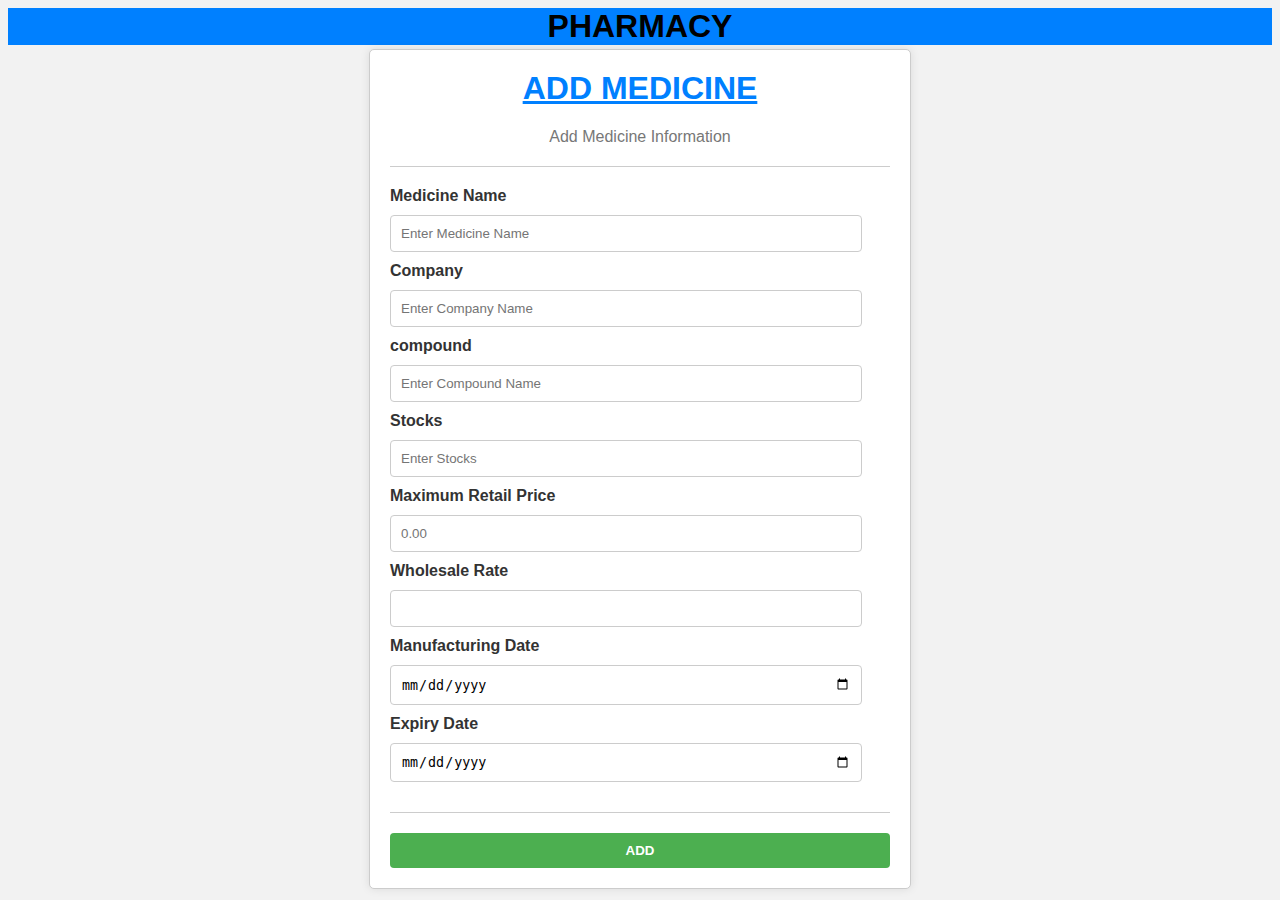
<file: src/main/resources/templates/add_products.html>
<!DOCTYPE html>
<html xmlns:th="http://www.thymeleaf.org">
<head>
<style>
body {
font-family: Arial, sans-serif;
background-color: #f2f2f2;
}
.container {
width: 500px;
margin: 0 auto;
padding: 20px;
background-color: #fff;
border: 1px solid #ccc;
border-radius: 5px;
box-shadow: 0 0 10px rgba(0, 0, 0, 0.1);
}
h1 {
margin-top: 0;
}
p {
text-align: center;
color: #777;
margin-bottom: 20px;
}
label {
display: block;
margin-bottom: 10px;
color: #333;
}
input[type="text"], input[type="date"], input[type="number"] {
width: 90%;
padding: 10px;
margin-bottom: 10px;
border: 1px solid #ccc;
border-radius: 4px;
}
hr {
margin-top: 20px;
margin-bottom: 20px;
border: 0;
border-top: 1px solid #ccc;
}
button[type="submit"] {
display: block;
width: 100%;
padding: 10px;
margin-top: 20px;
background-color: #4CAF50;
color: #fff;
border: none;
border-radius: 4px;
cursor: pointer;
font-weight: bold;
}
button[type="submit"]:hover {
background-color: #45a049;
}
.container.signin {
text-align: center;
color: #777;
}
.btn {
border: none;
background-color: inherit;
font-size: 16px;
cursor: pointer;
display: inline-block;
}
.bar {
background-color: rgb(0, 128, 255);
margin-bottom: 4px;
}
.warning {
color: rgb(242, 240, 237);
}
</style>
</head>
<body>
    <form action="/products" method="post" th:object="${Product}">
    <div class="bar">
      <div><center>
       <h1 style="margin: 0%; text-align: center;">PHARMACY</h1></button>
      </center>
    </div>
  </div> 
  <div class="container">
    <h1 style="text-align: center; color: rgb(0, 128, 255);"><u>ADD MEDICINE</u></h1>
    <p>Add Medicine Information </p>
    <hr>
    <label for="medname"><b>Medicine Name</b></label>
    <input type="text" placeholder="Enter Medicine Name" id="medname" name="name" th:field="*{name}" required>
    <label for="cmpny"><b>Company</b></label>
    <input type="text" placeholder="Enter Company Name" id="cmpny" name="manufacturer" th:field="*{manufacturer}" required>
     <label for="cmpound"><b>compound</b></label>
    <input type="text" placeholder="Enter Compound Name" id="cmpound" name="compound" th:field="*{compound}" required>
    <label for="stocks"><b>Stocks</b></label>
    <input type="number" placeholder="Enter Stocks" id="stocks" name="stocks" th:field="*{stocks}" required>
    <label for="stocks"><b>Maximum Retail Price</b></label>
    <input type="number"  placeholder="0.00" id="mrp" name="price" th:field="*{price}" required>
     <label for="stocks"><b>Wholesale Rate</b></label>
    <input type="number" id="wholesale_rate" name="wholesaleRate" th:field="*{wholesaleRate}" required>
    <label for="stocks"><b>Manufacturing Date</b></label>
    <input type="date" id="manufacturing_date" name="manufactureDate" th:field="*{manufactdate}" required>
    <label for="stocks"><b>Expiry Date</b></label>
    <input type="date" id="expiry_date" name="expiryDate" th:field="*{expiryDate}" required>
    
    <hr>
    <button type="submit" class="registerbtn"><strong>ADD</strong></button>
  </div>
</form>

<script>
  function validateForm() {
      var medname = document.getElementById("medname").value;
      var cmpny = document.getElementById("cmpny").value;
      var stock = document.getElementById("stocks").value;
      var mrp = document.getElementById("mrp").value;
      var manufacturing_date = document.getElementById("manufacturing_date").value;
      var expiry_date = document.getElementById("expiry_date").value;

      // Check if any required field is empty
      if (medname === "" || cmpny === "" || stock === "" || mrp === "" || manufacturing_date === "" || expiry_date === "") {
          alert("Please fill in all the required fields.");
          return false; // Prevent form submission
      }

      // Add any additional validation here if needed

      return true; // Allow form submission if all fields are filled
  }
</script>
</body>
</html>
</file>
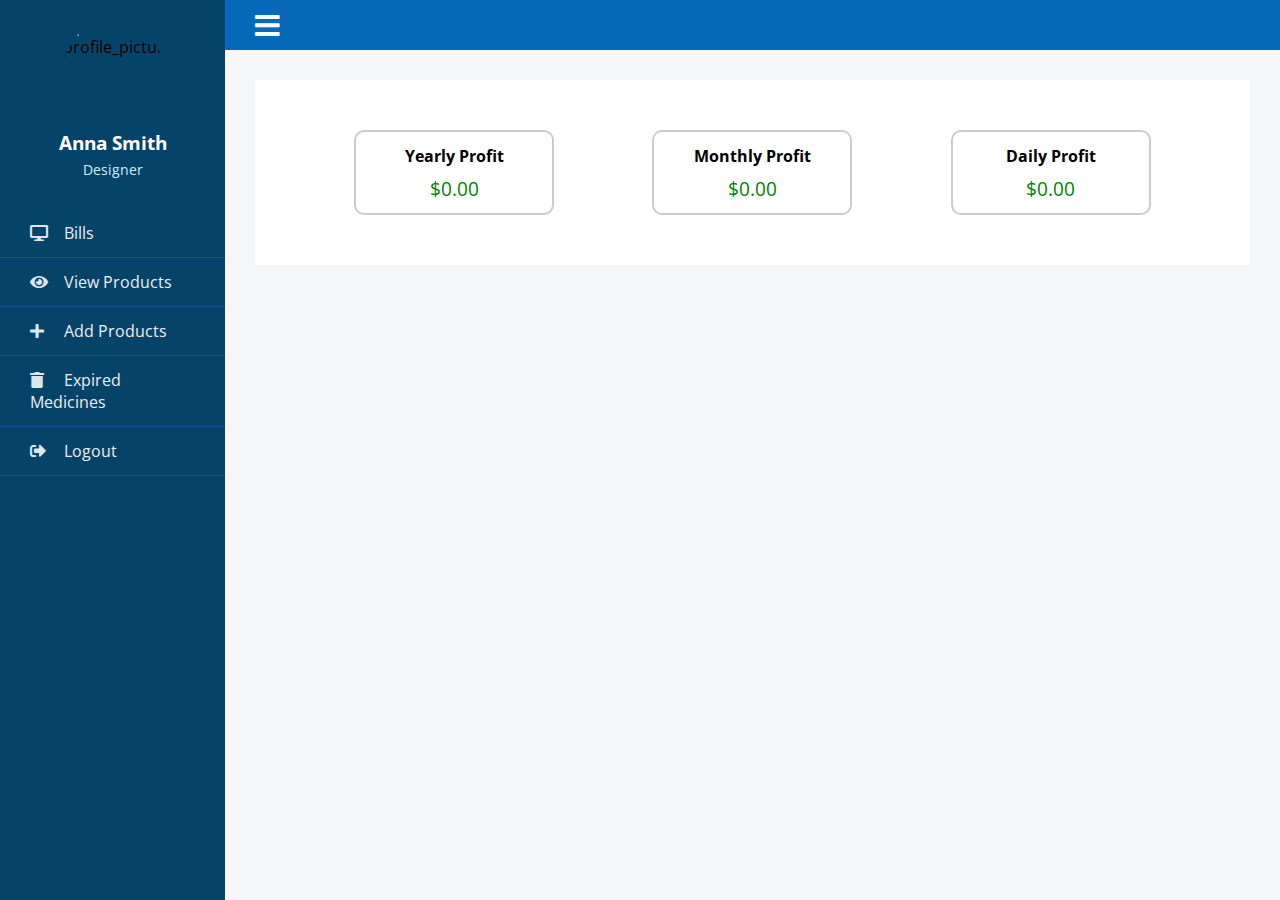
<file: src/main/resources/templates/AdminHome.html>
<!DOCTYPE html>
<html lang="en" xmlns:th="http://www.thymeleaf.org">

<head>
    <link rel="stylesheet" href="https://use.fontawesome.com/releases/v5.8.1/css/all.css">

    <meta charset="UTF-8">
    <meta http-equiv="X-UA-Compatible" content="IE=edge">
    <meta name="viewport" content="width=device-width, initial-scale=1.0">
    <title>Document</title>

    <style>
    @import url('https://fonts.googleapis.com/css2?family=Open+Sans&display=swap');

    * {
      list-style: none;
      text-decoration: none;
      margin: 0;
      padding: 0;
      box-sizing: border-box;
      font-family: 'Open Sans', sans-serif;
    }

    body {
      background: #f5f6fa;
    }

    .wrapper .sidebar {
      background: rgb(5, 68, 104);
      position: fixed;
      top: 0;
      left: 0;
      width: 225px;
      height: 100%;
      padding: 20px 0;
      transition: all 0.5s ease;
    }

    .wrapper .sidebar .profile {
      margin-bottom: 30px;
      text-align: center;
    }

    .wrapper .sidebar .profile img {
      display: block;
      width: 100px;
      height: 100px;
      border-radius: 50%;
      margin: 0 auto;
    }

    .wrapper .sidebar .profile h3 {
      color: #ffffff;
      margin: 10px 0 5px;
    }

    .wrapper .sidebar .profile p {
      color: rgb(206, 240, 253);
      font-size: 14px;
    }

    .wrapper .sidebar ul li a {
      display: block;
      padding: 13px 30px;
      border-bottom: 1px solid #10558d;
      color: rgb(241, 237, 237);
      font-size: 16px;
      position: relative;
    }

    .wrapper .sidebar ul li a .icon {
      color: #dee4ec;
      width: 30px;
      display: inline-block;
    }

    .wrapper .sidebar ul li a:hover,
    .wrapper .sidebar ul li a.active {
      color: #0c7db1;
      background: white;
      border-right: 2px solid rgb(5, 68, 104);
    }

    .wrapper .sidebar ul li a:hover .icon,
    .wrapper .sidebar ul li a.active .icon {
      color: #0c7db1;
    }

    .wrapper .sidebar ul li a:hover:before,
    .wrapper .sidebar ul li a.active:before {
      display: block;
    }

    .wrapper .section {
      width: calc(100% - 225px);
      margin-left: 225px;
      transition: all 0.5s ease;
    }

    .wrapper .section .top_navbar {
      background: rgb(7, 105, 185);
      height: 50px;
      display: flex;
      align-items: center;
      padding: 0 30px;
    }

    .wrapper .section .top_navbar .hamburger a {
      font-size: 28px;
      color: #f4fbff;
    }

    .wrapper .section .top_navbar .hamburger a:hover {
      color: #a2ecff;
    }

    .wrapper .section .container {
      margin: 30px;
      background: #fff;
      padding: 50px;
      line-height: 28px;
    }

    body.active .wrapper .sidebar {
      left: -225px;
    }

    body.active .wrapper .section {
      margin-left: 0;
      width: 100%;
    }
.container {
    display: flex;
    justify-content: space-around;
    margin: 20px;
}

.profit-box {
    display: flex;
    flex-direction: column;
    align-items: center;
    padding: 10px;
    border: 2px solid #ccc;
    border-radius: 10px;
    width: 200px; /* Adjust the width as needed */
}

.profit-label {
    font-weight: bold;
    margin-bottom: 5px;
}

.profit-amount {
    color: green;
    font-size: 1.2em;
}
  </style>
</head>

<body th:class="${bodyClass}">

    <div class="wrapper">
        <div class="section">
            <div class="top_navbar">
                <div class="hamburger">
                    <a href="#">
                        <i class="fas fa-bars"></i>
                    </a>
                </div>
            </div>
            <div class="container">
   <span class="profit-box" id="yearly-profit-box">
        <span class="profit-label">Yearly Profit</span>
        <span class="profit-amount" th:text="${yearlyProfit}">$0.00</span>
    </span>

    <span class="profit-box" id="monthly-profit-box">
        <span class="profit-label">Monthly Profit</span>
        <span class="profit-amount" th:text="${monthlyProfit}">$0.00</span>
    </span>

    <span class="profit-box" id="daily-profit-box">
        <span class="profit-label">Daily Profit</span>
        <span class="profit-amount" th:text="${dailyProfit}">$0.00</span>
    </span>
</div>
        </div>
        <div class="sidebar">
           <div class="profile">
    <img th:src="@{'https://1.bp.blogspot.com/-vhmWFWO2r8U/YLjr2A57toI/AAAAAAAACO4/0GBonlEZPmAiQW4uvkCTm5LvlJVd_-l_wCNcBGAsYHQ/s16000/team-1-2.jpg'}"
        alt="profile_picture">
    <h3 th:text="${userName}">Anna Smith</h3>
    <p th:text="${userRole}">Designer</p>
</div>
<ul>
        <!-- Thymeleaf dynamic menu items for the dashboard -->
        <li>
          
        </li>
        <li>
            <a th:href="@{/bill}" th:class="${activeDashboardItem == 'dashboard' ? 'active' : ''}">
                <span class="icon"><i class="fas fa-desktop"></i></span>
                <span class="item">Bills</span>
            </a>
        </li>
      <li>
            <a th:href="@{/products}" th:class="${activeDashboardItem == 'viewProducts' ? 'active' : ''}">
                <span class="icon"><i class="fas fa-eye"></i></span>
                <span class="item">View Products</span>
            </a>
        </li>
        <li>
			
            <a th:href="@{/products/new}" th:class="${activeDashboardItem == 'addProducts' ? 'active' : ''}">
                <span class="icon"><i class="fas fa-plus"></i></span>
                <span class="item">Add Products</span>
            </a>
        </li>
         <li>
        <a th:href="@{/products/deletedMedicines}" th:class="${activeDashboardItem == 'deletedMedicines' ? 'active' : ''}">
            <span class="icon"><i class="fas fa-trash"></i></span>
            <span class="item"> Expired Medicines</span>
        </a>
    </li>
        <li>
    <a th:href="@{/logout}" th:class="${activeDashboardItem == 'logout' ? 'active' : ''}">
        <span class="icon"><i class="fas fa-sign-out-alt"></i></span>
        <span class="item">Logout</span>
    </a>
</li>
    </ul>        </div>
    </div>

      <script th:src="@{/js/app.js}"></script>
    <script>
        var hamburger = document.querySelector(".hamburger");
        hamburger.addEventListener("click", function () {
            document.querySelector("body").classList.toggle("active");
        });
    </script>
</body>

</html>
</file>
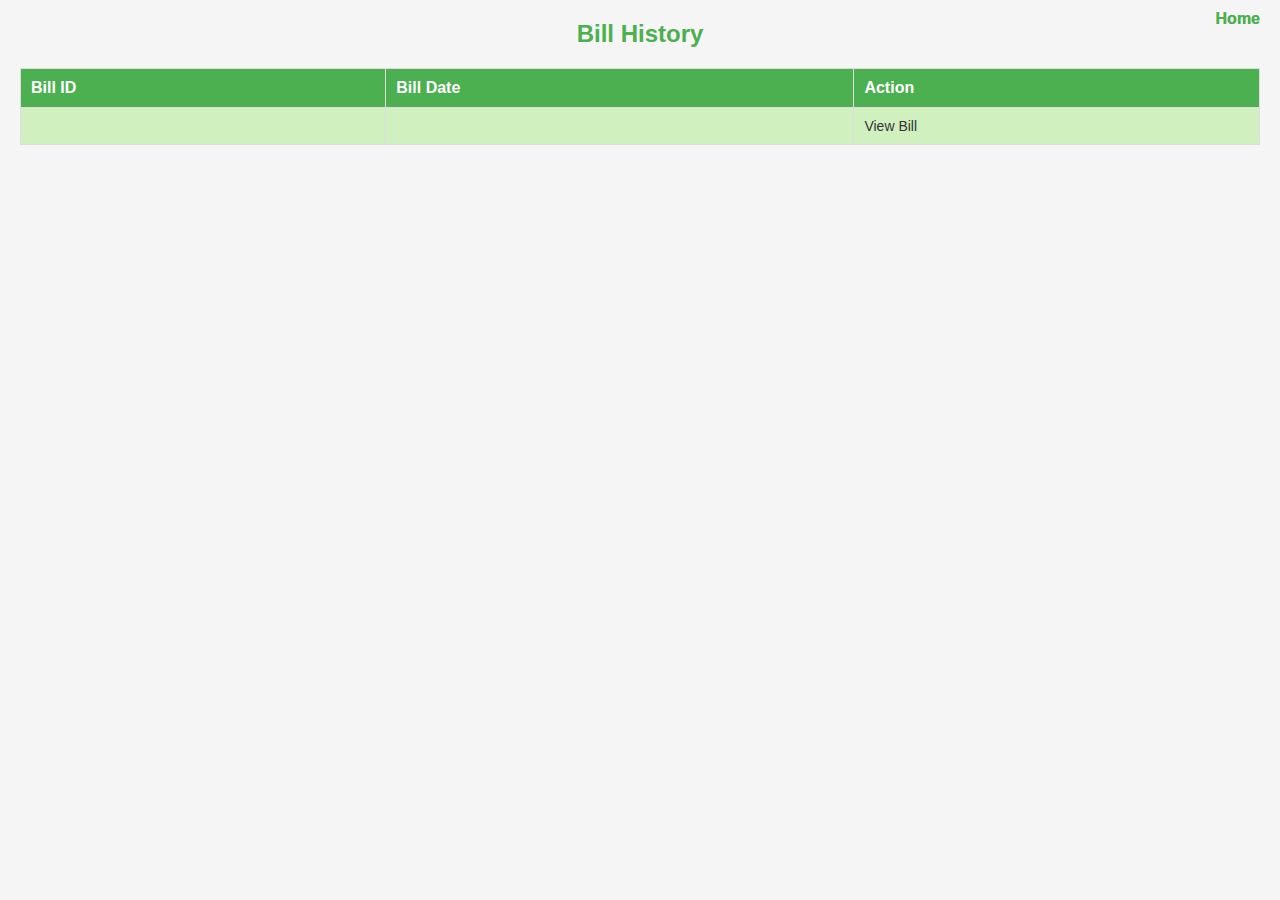
<file: src/main/resources/templates/bill.html>
<!DOCTYPE html>
<html lang="en" xmlns:th="http://www.thymeleaf.org">

<head>
    <meta charset="UTF-8">
    <meta http-equiv="X-UA-Compatible" content="IE=edge">
    <meta name="viewport" content="width=device-width, initial-scale=1.0">
    <style>
        body {
            font-family: 'Arial', sans-serif;
            margin: 20px;
            background-color: #f5f5f5;
        }

        h2 {
            color: #4caf50;
            text-align: center;
        }

        table {
            width: 100%;
            border-collapse: collapse;
            margin-top: 20px;
            background-color: #d0f0c0; /* Light green table color */
            border: 1px solid #ddd;
            border-radius: 5px;
        }

        th, td {
            border: 1px solid #ddd;
            padding: 10px;
            text-align: left;
            font-size: 14px;
            color: #333;
        }

        th {
            background-color: #4caf50; /* Green header color */
            color: #fff;
            font-size: 16px;
        }

        tbody tr:nth-child(even) {
            background-color: #f9f9f9;
        }

        tbody tr:hover {
            background-color: #e0e0e0;
        }

        .buy-option {
            margin-top: 20px;
            text-align: center;
        }

        .buy-button {
            padding: 15px;
            cursor: pointer;
            background-color: #4caf50;
            color: #fff;
            border: none;
            border-radius: 5px;
            font-size: 18px;
        }

        .buy-button:hover {
            background-color: #45a049;
        }

        .go-to-home {
            position: absolute;
            top: 10px;
            right: 20px;
            text-decoration: none;
            color: #4caf50;
            font-weight: bold;
            font-size: 16px;
        }
    </style>
    <title>Bill</title>
</head>

<body>
    
<a class="go-to-home"  th:if="${isAdmin}" th:href="@{/AdminHome}" data-title="Home">
    <i class="mr-1 fa fa-home text-primary-m1 text-120 w-2"></i>
    Home
</a>
<a class="go-to-home"  th:unless="${isAdmin}" th:href="@{/home}" data-title="Home">
    <i class="mr-1 fa fa-home text-primary-m1 text-120 w-2"></i>
    Home
</a>
<h2>Bill History</h2>

<table>
    <thead>
        <tr>
            <th>Bill ID</th>
            <th>Bill Date</th>
            <!-- Add more columns as needed -->
            <th>Action</th> <!-- Add a new column for the button -->
        </tr>
    </thead>
    <tbody>
        <!-- Loop through bill history and display each row -->
        <tr th:each="bill : ${billHistory}">
            <td th:text="${bill.billId}"></td>
            <td th:text="${bill.billDate}"></td>
            <!-- Add more cells as needed -->
            <td>
                <!-- Add a button to view the details of the selected bill -->
                <a th:href="@{/bill/{billId}(billId=${bill.billId})}" class="btn btn-primary">View Bill</a>
            </td>
        </tr>
    </tbody>
</table>





</body>
</html>
</file>
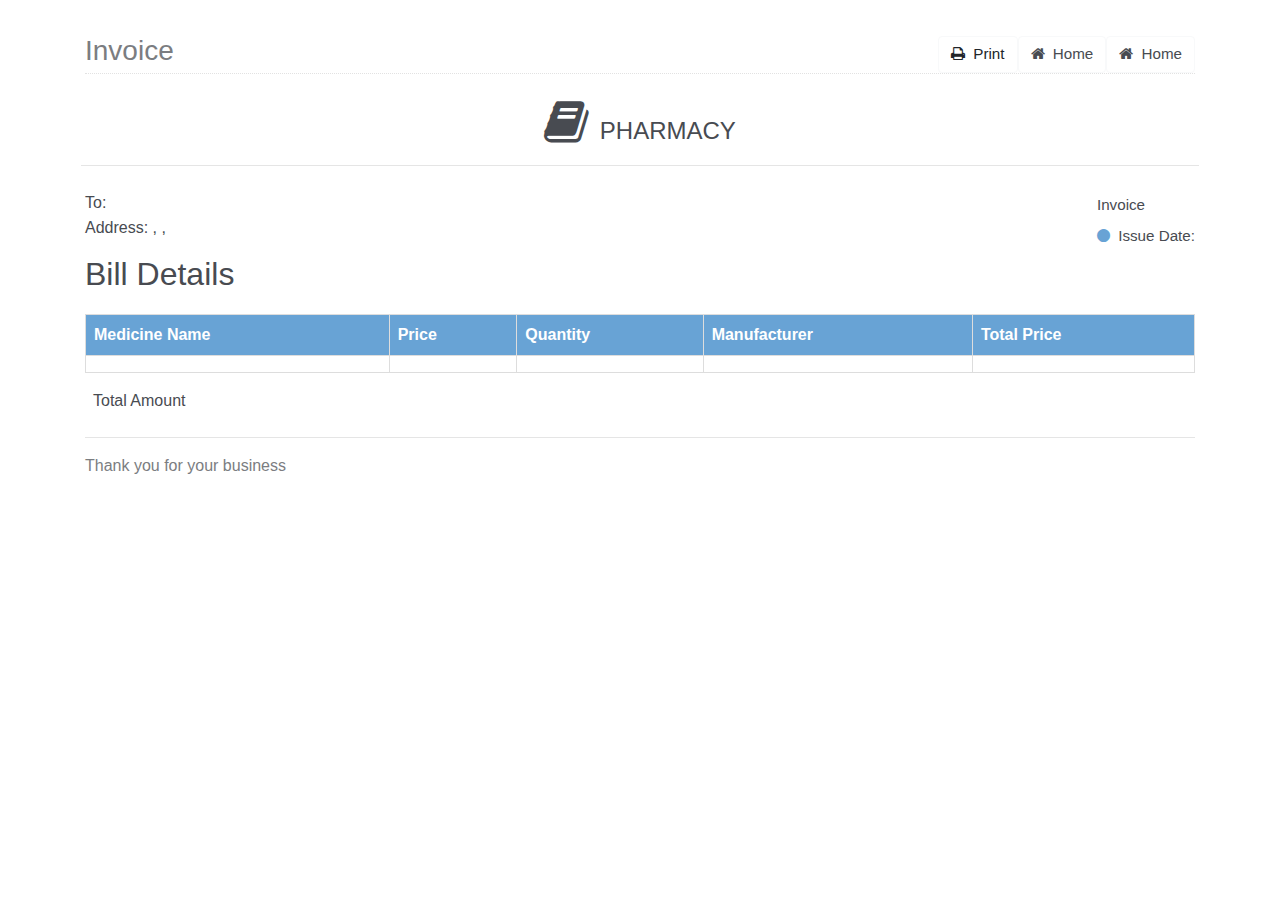
<file: src/main/resources/templates/billDetails.html>
<!DOCTYPE html>
<html lang="en" xmlns:th="http://www.thymeleaf.org">
<head>
    <meta charset="utf-8">
    <title>Company Invoice - Bootdey.com</title>
    <meta name="viewport" content="width=device-width, initial-scale=1">
    <link href="https://cdn.jsdelivr.net/npm/bootstrap@4.4.1/dist/css/bootstrap.min.css" rel="stylesheet">
    <link href="https://maxcdn.bootstrapcdn.com/font-awesome/4.7.0/css/font-awesome.min.css" rel="stylesheet" />
    <style type="text/css">
        body {
            margin-top: 20px;
            color: #484b51;
        }

        .text-secondary-d1 {
            color: #728299!important;
        }

        .page-header {
            margin-bottom: 1rem;
            padding-top: .5rem;
            border-bottom: 1px dotted #e2e2e2;
            display: flex;
            justify-content: space-between;
            align-items: center;
        }

        .page-title {
            margin: 0;
            font-size: 1.75rem;
            font-weight: 300;
        }

        hr {
            margin-top: 1rem;
            margin-bottom: 1rem;
            border: 0;
            border-top: 1px solid rgba(0, 0, 0, .1);
        }

        .text-95 {
            font-size: 95%;
        }

        .text-blue-m2 {
            color: #68a3d5!important;
        }

        .text-150 {
            font-size: 150%!important;
        }

        .text-secondary-d1 {
            color: #7b7d81!important;
        }

        .align-bottom {
            vertical-align: bottom!important;
        }

        /* Styles for Bill Details Table */
        .bill-details-table {
            width: 100%;
            border-collapse: collapse;
            margin-top: 20px;
        }

        .bill-details-table th,
        .bill-details-table td {
            padding: 8px;
            border: 1px solid #ddd;
            text-align: left;
        }

        .bill-details-table th {
            background-color: #68a3d5;
            color: #fff;
        }

        .bill-details-table tbody tr:nth-child(even) {
            background-color: #f2f2f2;
        }
    </style>
</head>
<body>
    <div class="page-content container">
        <div class="page-header text-blue-d2">
            <h1 class="page-title text-secondary-d1">Invoice</h1>
            <div class="page-tools">
               <div class="btn-toolbar mt-2" role="toolbar" aria-label="Toolbar with button groups">
    <a class="btn bg-white btn-light mx-1px text-95" href="#" data-title="Print" onclick="printPage()">
        <i class="mr-1 fa fa-print text-primary-m1 text-120 w-2"></i>
        Print
    </a>
<a class="btn bg-white btn-light mx-1px text-95" th:if="${isAdmin}" th:href="@{/AdminHome}" data-title="Home">
    <i class="mr-1 fa fa-home text-primary-m1 text-120 w-2"></i>
    Home
</a>

<a class="btn bg-white btn-light mx-1px text-95" th:unless="${isAdmin}" th:href="@{/home}" data-title="Home">
    <i class="mr-1 fa fa-home text-primary-m1 text-120 w-2"></i>
    Home
</a>
</div>
            </div>
        </div>

        <div class="container px-0">
            <div class="row mt-4">
                <div class="col-12 col-lg-12">
                    <div class="row">
                        <div class="col-12">
                            <div class="text-center text-150">
                                <i class="fa fa-book fa-2x text-success-m2 mr-1"></i>
                                <span class="text-default-d3">PHARMACY</span>
                            </div>
                        </div>
                    </div>

                    <hr class="row brc-default-l1 mx-n1 mb-4" />

                    <div class="row">
                        <div class="col-sm-6">
                            <div>
                                <span class="text-sm text-grey-m2 align-middle">To:</span>
                                <span class="text-600 text-110 text-blue align-middle"><span th:if="${billViewDTO != null}" th:text="${billViewDTO.userName}"></span></span>
                            </div>
                            <div>
            <span class="text-sm text-grey-m2 align-middle">Address:</span>
            <span class="text-600 text-110 text-blue align-middle">
                <span th:if="${not #lists.isEmpty(address)}">
                    <span th:text="${address.street}"></span>,
                    <span th:text="${address.city}"></span>,
                    <span th:text="${address.state}"></span>
                    <span th:text="${address.zipCode}"></span>
                </span>
            </span>
        </div>
                            <div class="text-grey-m2">
                                <div class="my-1"></div>
                                <div class="my-1"></div>
                                <div class="my-1">
                                   
                                </div>
                            </div>
                        </div>

                        <div class="text-95 col-sm-6 align-self-start d-sm-flex justify-content-end">
                            <hr class="d-sm-none" />
                            <div class="text-grey-m2">
                                <div class="mt-1 mb-2 text-secondary-m1 text-600 text-125">Invoice</div>
                                
                                <div class="my-2">
                                    <i class="fa fa-circle text-blue-m2 text-xs mr-1"></i>
                                    <span class="text-600 text-90">Issue Date:</span> <span th:text="${billDetails[0].billDate}"></span>
                                </div>
                            </div>
                        </div>
                    </div>

                    <!-- Inserted Bill Details Table -->
                    <h2>Bill Details</h2>
                    <table class="bill-details-table">
                        <thead>
                            <tr>
                                <th>Medicine Name</th>
                                <th>Price</th>
                                <th>Quantity</th>
                                <th>Manufacturer</th>
                                <th>Total Price</th>
                            </tr>
                        </thead>
                        <tbody>
                            <tr th:each="dto, iterStat : ${billDetails}" th:class="${iterStat.odd}? 'odd' : 'even'">
                                <td th:text="${dto.medicineName}"></td>
                                <td th:text="${dto.price}"></td>
                                <td th:text="${dto.quantity}"></td>
                                <td th:text="${dto.manufacturer}"></td>
                                <td th:text="${dto.totalPrice}"></td>
                            </tr>
                        </tbody>
                    </table>
                    <!-- End of Bill Details Table -->

                    <div class="row my-2 align-items-center bgc-primary-l3 p-2">
                        <div class="col-7">Total Amount</div>
                        <div class="col-5 text-right">
                               <span class="text-150 text-success-d3 opacity-2" th:text="'₹' +${billDetails[0].grandTotal}"></span>
                               
                        </div>
                    </div>
                    <hr />

                    <div>
                        <span class="text-secondary-d1 text-105">Thank you for your business</span>
                        
                    </div>
                </div>
            </div>
        </div>
    </div>

    <script src="https://code.jquery.com/jquery-1.10.2.min.js"></script>
    <script src="https://cdn.jsdelivr.net/npm/bootstrap@4.4.1/dist/js/bootstrap.bundle.min.js"></script>
    <script>
    function printPage() {
        window.print();
    }
</script>
</body>
</html>
</file>
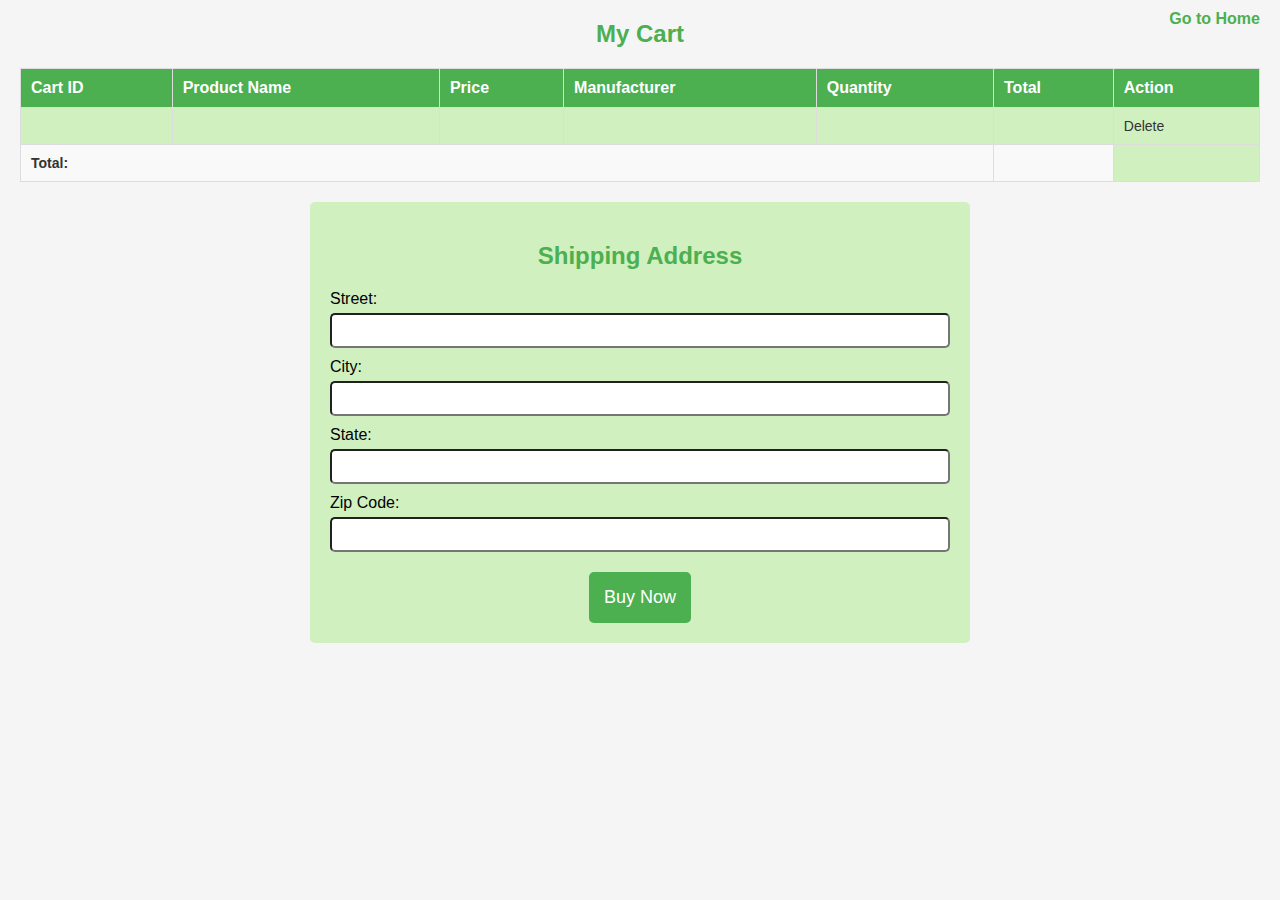
<file: src/main/resources/templates/cart.html>
<!DOCTYPE html>
<html lang="en" xmlns:th="http://www.thymeleaf.org">

<head>
    <meta charset="UTF-8">
    <meta http-equiv="X-UA-Compatible" content="IE=edge">
    <meta name="viewport" content="width=device-width, initial-scale=1.0">
    <style>
        body {
            font-family: 'Arial', sans-serif;
            margin: 20px;
            background-color: #f5f5f5;
        }

        h2 {
            color: #4caf50;
            text-align: center;
        }

        table {
            width: 100%;
            border-collapse: collapse;
            margin-top: 20px;
            background-color: #d0f0c0; /* Light green table color */
            border: 1px solid #ddd;
            border-radius: 5px;
            margin-bottom: 20px;
        }

        th, td {
            border: 1px solid #ddd;
            padding: 10px;
            text-align: left;
            font-size: 14px;
            color: #333;
        }

        th {
            background-color: #4caf50; /* Green header color */
            color: #fff;
            font-size: 16px;
        }

        tbody tr:nth-child(even) {
            background-color: #f9f9f9;
        }

        tbody tr:hover {
            background-color: #e0e0e0;
        }

        .buy-option {
            margin-top: 20px;
            text-align: center;
        }

        .buy-button {
            padding: 15px;
            cursor: pointer;
            background-color: #4caf50;
            color: #fff;
            border: none;
            border-radius: 5px;
            font-size: 18px;
        }

        .buy-button:hover {
            background-color: #45a049;
        }

        .go-to-home {
            position: absolute;
            top: 10px;
            right: 20px;
            text-decoration: none;
            color: #4caf50;
            font-weight: bold;
            font-size: 16px;
        }
    </style>
    <title>Your Cart</title>
</head>

<body>
    <a class="go-to-home" th:href="@{/home}">Go to Home</a>
    <h2>My Cart</h2>

    <table>
        <thead>
            <tr>
                <th>Cart ID</th> <!-- New column for the cart_id -->
                <th>Product Name</th>
                <th>Price</th>
                <th>Manufacturer</th>
                <th>Quantity</th>
                <th>Total</th>
                <th>Action</th> <!-- New column for the delete option -->
            </tr>
        </thead>
        <tbody>
            <!-- Loop through cart items and display details -->
            <tr th:each="cartItem, cartStat : ${cartItems}">
                <td th:text="${cartItem.cartId}"></td> <!-- Display the cart_id -->
                <td th:text="${cartItem.name}"></td>
                <td th:text="${cartItem.price}"></td>
                <td th:text="${cartItem.manufacturer}"></td>
              <td th:text="${cartItem.quantity}"></td>
                <td th:text="${cartItem.totalPrice}"></td>
                <td>
                    <!-- Use a hyperlink instead of a form -->
                    <a th:href="@{'/cart/delete/' + ${cartItem.cartId}}" onclick="return deleteCartItem('${cartItem.cartId}')">Delete</a>
                </td>
            </tr>
            <!-- Total row -->
            <tr>
                <td colspan="5"><strong>Total:</strong></td>
                <td th:text="${totalCartPrice}"></td>
            </tr>
        </tbody>
    </table>

     <!-- Address form inside the Buy form -->
<form action="/home/cart" method="post" th:object="${addressForm}" style="margin: 0 auto; width: 50%; background-color: #d0f0c0; border-radius: 5px; padding: 20px;">

    <h2 style="color: #4caf50; text-align: center;">Shipping Address</h2>

    <!-- Address fields -->
    <div style="margin-bottom: 10px;">
        <label for="street" style="display: block; margin-bottom: 5px;">Street:</label>
        <input type="text" id="street" name="street" th:field="*{street}" required style="width: 100%; padding: 8px; border-radius: 5px; box-sizing: border-box;" />
    </div>

    <div style="margin-bottom: 10px;">
        <label for="city" style="display: block; margin-bottom: 5px;">City:</label>
        <input type="text" id="city" name="city" th:field="*{city}" required style="width: 100%; padding: 8px; border-radius: 5px; box-sizing: border-box;" />
    </div>

    <div style="margin-bottom: 10px;">
        <label for="state" style="display: block; margin-bottom: 5px;">State:</label>
        <input type="text" id="state" name="state" th:field="*{state}" required style="width: 100%; padding: 8px; border-radius: 5px; box-sizing: border-box;" />
    </div>

    <div style="margin-bottom: 10px;">
        <label for="zipCode" style="display: block; margin-bottom: 5px;">Zip Code:</label>
        <input type="text" id="zipCode" name="zipCode" th:field="*{zipCode}" required style="width: 100%; padding: 8px; border-radius: 5px; box-sizing: border-box;" />
    </div>

    <!-- Buy option inside the form -->
    <div class="buy-option" style="text-align: center;">
        <button type="submit" class="buy-button">Buy Now</button>
    </div>
</form>


    <script>
        function deleteCartItem(cartId) {
            var confirmation = confirm('Are you sure you want to delete this item?');
            if (confirmation) {
                // Perform delete logic here (send cartId to backend)
                alert('Item deleted!');
                // Code to send cartId to backend goes here
            }
        }
    </script>
</body>

</html>
</file>
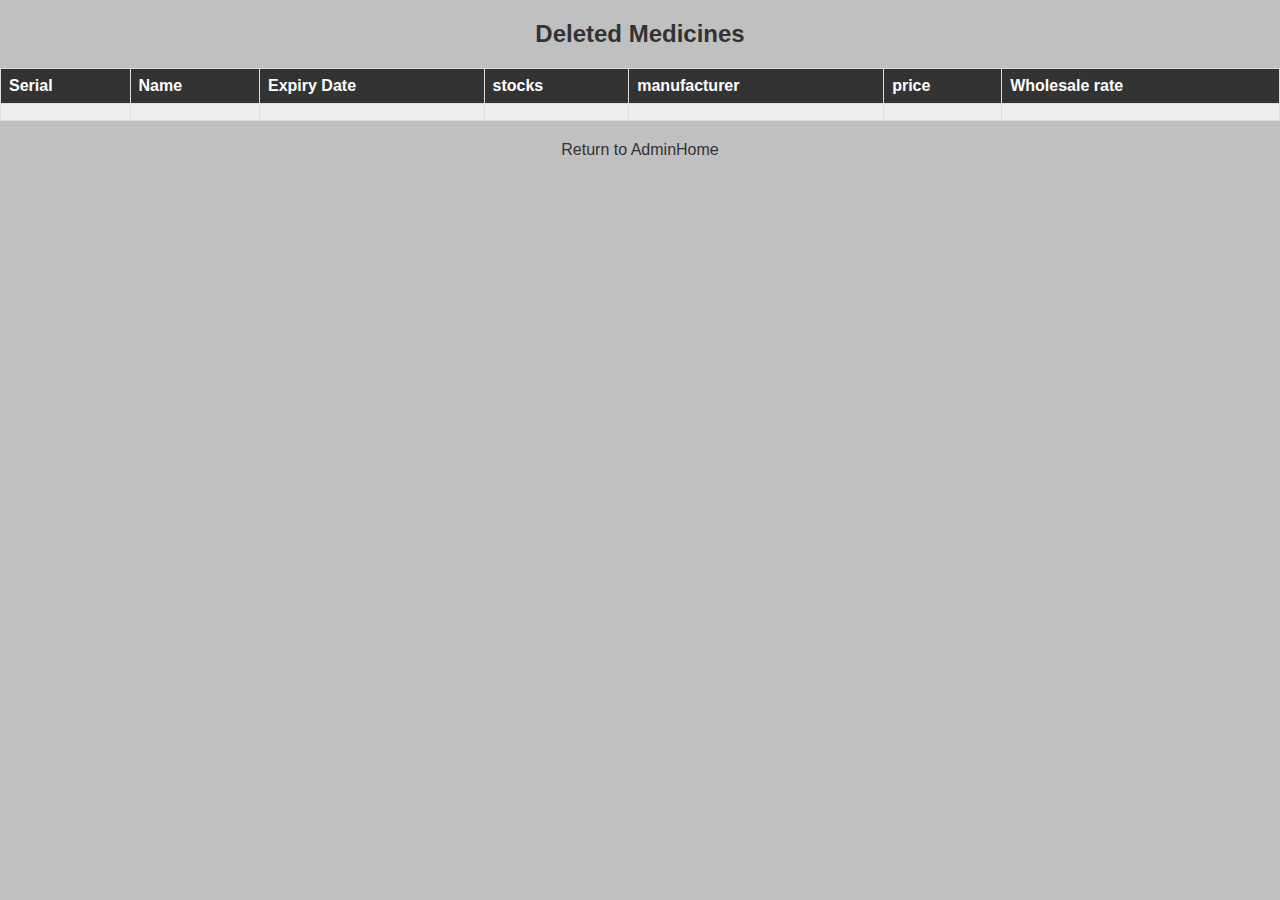
<file: src/main/resources/templates/Expired.html>
<!DOCTYPE html>
<html xmlns:th="http://www.thymeleaf.org">
<head>
    <meta charset="UTF-8">
    <title>Deleted Medicines</title>
   <style>
    body {
        font-family: 'Arial', sans-serif;
        background-color: rgb(192, 192, 192); /* Set a really light grey background color */
        margin: 0;
        padding: 0;
    }

    h2 {
        text-align: center;
        color: #333; /* Set heading color */
    }

    table {
        width: 100%;
        border-collapse: collapse;
        margin-top: 20px;
    }

    th, td {
        border: 1px solid #ddd; /* Set border color */
        padding: 8px;
        text-align: left;
        background-color: #eee; /* Set background color for table cells */
    }

    th {
        background-color: #333; /* Set background color for heading */
        color: #fff; /* Set text color for heading */
    }

    a {
        display: block;
        margin-top: 20px;
        text-align: center;
        text-decoration: none;
        color: #333; /* Set link color */
    }

    a:hover {
        color: #555; /* Set link color on hover */
    }
</style>
</head>
<body>

<h2>Deleted Medicines</h2>

<table>
    <thead>
    <tr>
        <th>Serial</th>
        <th>Name</th>
        <th>Expiry Date</th>
        <th>stocks</th>
        <th>manufacturer</th>
        <th>price</th>
         <th>Wholesale rate</th>
        <!-- Add other relevant columns as needed -->
    </tr>
    </thead>
    <tbody>
    <!-- Iterate over the deleted medicines and display their details -->
    <tr th:each="medicine : ${deletedMedicines}">
        <td th:text="${medicine.serial}"></td>
        <td th:text="${medicine.name}"></td>
        <td th:text="${medicine.expiryDate}"></td>
        <td th:text="${medicine.stocks}"></td>
        <td th:text="${medicine.manufacturer}"></td>
          <td th:text="${medicine.price}"></td>
           <td th:text="${medicine.wholesaleRate}"></td>
    </tr>
    </tbody>
</table>

<!-- Link to return to AdminHome -->
<a th:href="@{/AdminHome}">Return to AdminHome</a>

</body>
</html>
</file>
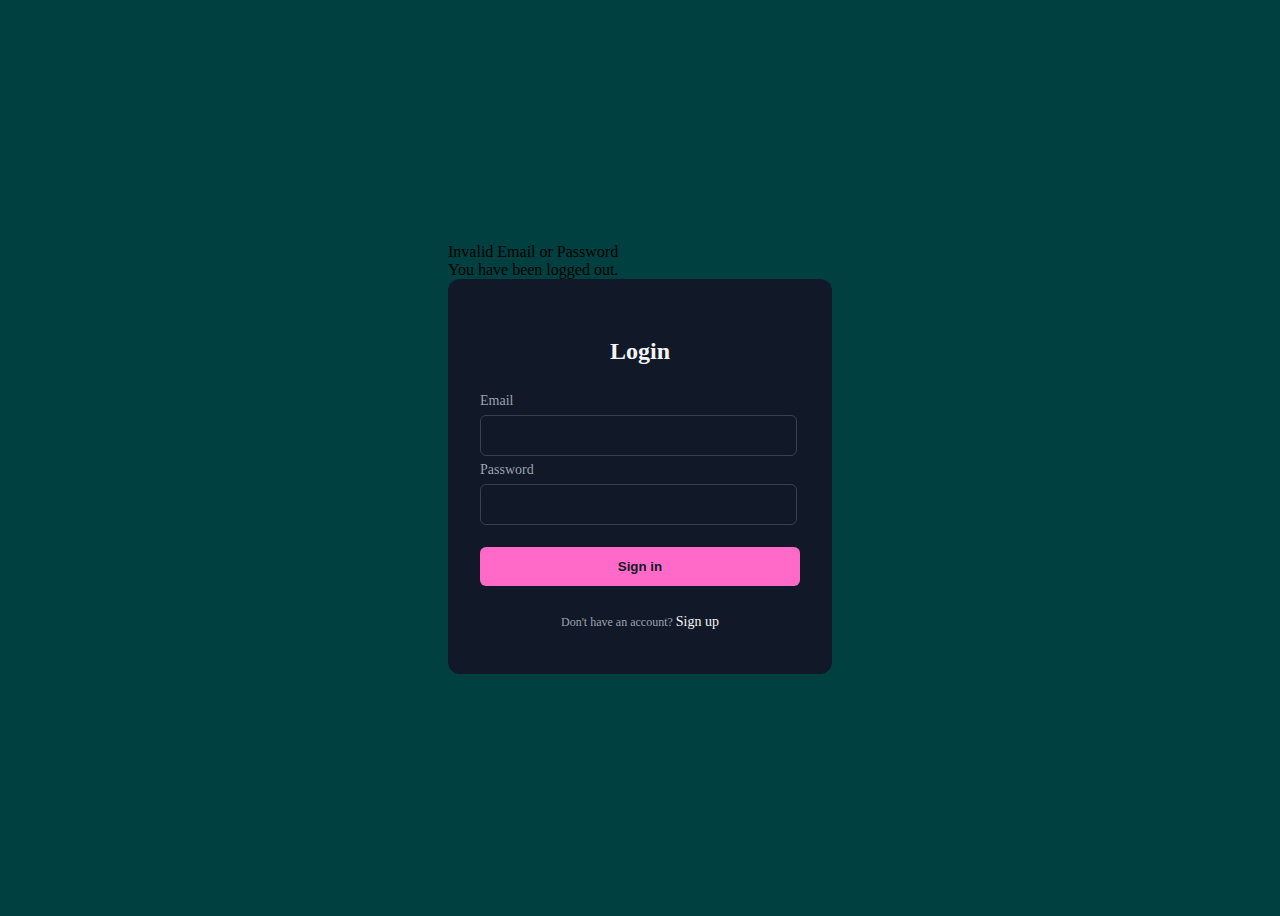
<file: src/main/resources/templates/login.html>
<!DOCTYPE html>
<html lang="en" xmlns:th="http://www.thymeleaf.org">

<head>
    <meta charset="UTF-8">
    <meta http-equiv="X-UA-Compatible" content="IE=edge">
    <meta name="viewport" content="width=device-width, initial-scale=1.0">
    <title>Login</title>
    
   <style>
   body {
    display: flex;
    align-items: center;
    justify-content: center;
    background: rgb(0, 64, 64);;
    height: 100vh;
}

.form-container {
    width: 320px;
    border-radius: 0.75rem;
    background-color: rgba(17, 24, 39, 1);
    padding: 2rem;
    color: rgba(243, 244, 246, 1);
}

.title {
    text-align: center;
    font-size: 1.5rem;
    line-height: 2rem;
    font-weight: 700;
}

.form {
    margin-top: 1.5rem;
}

.input-group {
    margin-top: 0.25rem;
    font-size: 0.875rem;
    line-height: 1.25rem;
}

.input-group label {
    display: block;
    color: rgba(156, 163, 175, 1);
    margin-bottom: 4px;
}

.input-group input {
    width: 91%;
    border-radius: 0.375rem;
    border: 1px solid rgba(55, 65, 81, 1);
    outline: 0;
    background-color: rgba(17, 24, 39, 1);
    padding: 0.75rem;
    color: rgba(243, 244, 246, 1);
}

.input-group input:focus {
    border-color: rgb(255 106 201);
}

.forgot {
    display: flex;
    justify-content: flex-end;
    font-size: 0.75rem;
    line-height: 1rem;
    color: rgba(156, 163, 175, 1);
    margin: 8px 0 14px 0;
}

.forgot a,
.signup a {
    color: rgba(243, 244, 246, 1);
    text-decoration: none;
    font-size: 14px;
}

.forgot a:hover,
.signup a:hover {
    text-decoration: underline rgb(255 106 201);
}

.sign {
    display: block;
    width: 100%;
    background-color: rgb(255 106 201);
    padding: 0.75rem;
    text-align: center;
    color: rgba(17, 24, 39, 1);
    border: none;
    border-radius: 0.375rem;
    cursor: pointer;
    font-weight: 600;
}

.social-message {
    display: flex;
    align-items: center;
    padding-top: 1rem;
}

.line {
    height: 1px;
    flex: 1 1 0%;
    background-color: rgba(55, 65, 81, 1);
}

.social-message .message {
    padding-left: 0.75rem;
    padding-right: 0.75rem;
    font-size: 0.875rem;
    line-height: 1.25rem;
    color: rgba(156, 163, 175, 1);
}

.social-icons {
    display: flex;
    justify-content: center;
}

.social-icons .icon {
    border-radius: 0.125rem;
    padding: 0.75rem;
    border: none;
    background-color: transparent;
    margin-left: 8px;
}

.social-icons .icon svg {
    height: 1.25rem;
    width: 1.25rem;
    fill: #fff;
}

.signup {
    text-align: center;
    font-size: 0.75rem;
    line-height: 1rem;
    color: rgba(156, 163, 175, 1);
}
</style>
</head>

<body>
    <div class="container">
        <div class="row">
            <div class="col-md-6 offset-md-3">

                <div th:if="${param.error}">
                    <div class="alert alert-danger">Invalid Email or Password</div>
                </div>
                <div th:if="${param.logout}">
                    <div class="alert alert-success"> You have been logged out.</div>
                </div>

                <div class="form-container">
                    <p class="title">Login</p>
                    <form method="post" role="form" th:action="@{/login}" class="form">
                        <div class="input-group">
                            <label for="username">Email</label>
                            <input type="text" id="username" name="username" placeholder="" class="form-control">
                        </div>
                        <div class="input-group">
                            <label for="password">Password</label>
                            <input type="password" id="password" name="password" placeholder="" class="form-control">
                            <div class="forgot">
                              
                            </div>
                        </div>
                        <button type="submit" class="sign">Sign in</button>
                    </form>
                    <div class="social-message">
                   
                    </div>
                    <div class="social-icons">
                       
                    </div>
                 <p class="signup">Don't have an account?
    <a th:href="@{/registration}" class="">Sign up</a>
</p>
                </div>
            </div>
        </div>
    </div>
    <script th:src="@{/js/app.js}"></script>
</body>
</html>
</file>
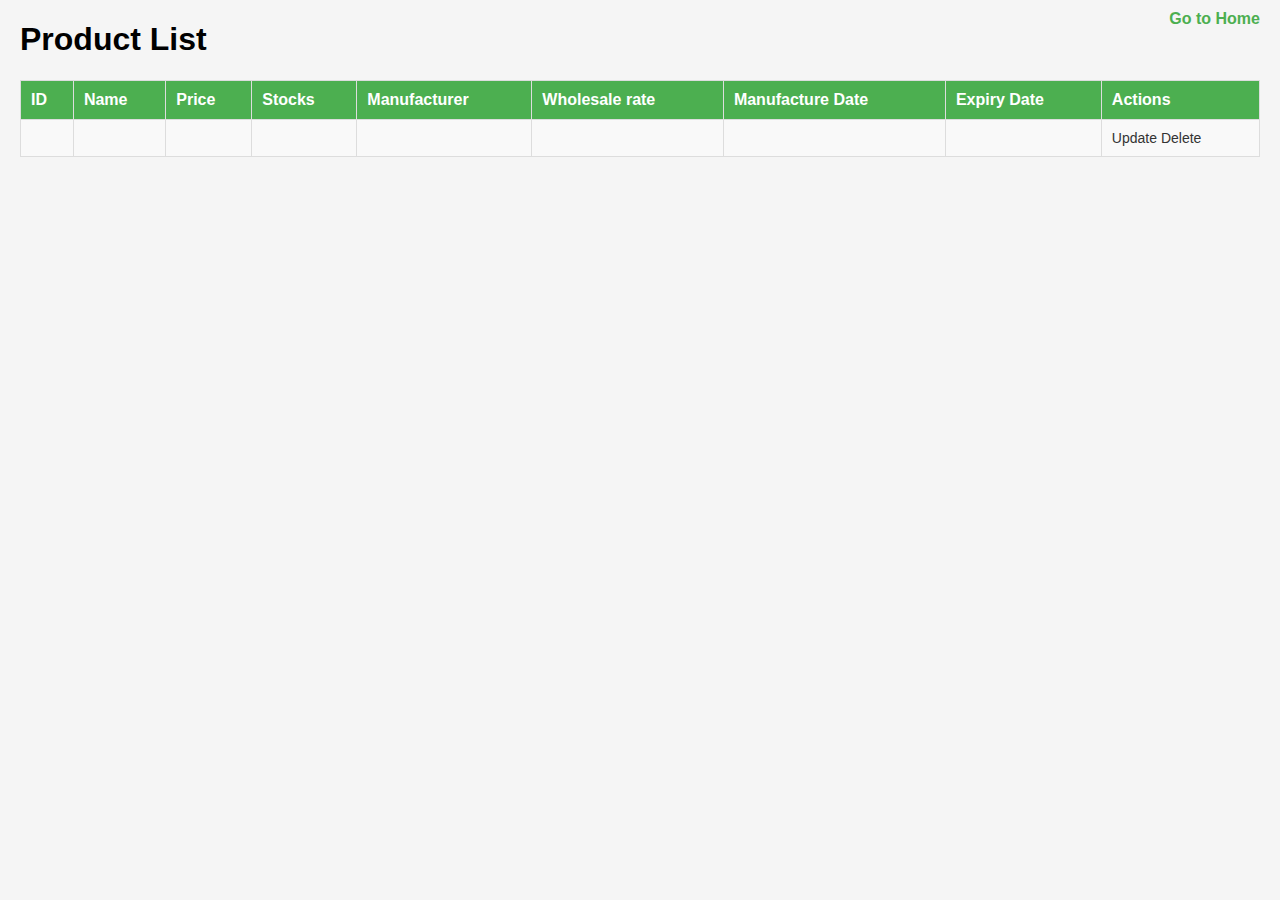
<file: src/main/resources/templates/products.html>
<!DOCTYPE html>
<html lang="en" xmlns:th="http://www.thymeleaf.org">

<head>
    <meta charset="UTF-8">
    <meta http-equiv="X-UA-Compatible" content="IE=edge">
    <meta name="viewport" content="width=device-width, initial-scale=1.0">
    <style>
        body {
            font-family: 'Arial', sans-serif;
            margin: 20px;
            background-color: #f5f5f5;
        }

        h2 {
            color: #4caf50;
            text-align: center;
        }

        table {
            width: 100%;
            border-collapse: collapse;
            margin-top: 20px;
            background-color: #d0f0c0; /* Light green table color */
            border: 1px solid #ddd;
            border-radius: 5px;
        }

        th, td {
            border: 1px solid #ddd;
            padding: 10px;
            text-align: left;
            font-size: 14px;
            color: #333;
        }

        th {
            background-color: #4caf50; /* Green header color */
            color: #fff;
            font-size: 16px;
        }

        tbody tr:nth-child(even) {
            background-color: #f9f9f9;
        }

        tbody tr:hover {
            background-color: #e0e0e0;
        }

        .buy-option {
            margin-top: 20px;
            text-align: center;
        }

        .buy-button {
            padding: 15px;
            cursor: pointer;
            background-color: #4caf50;
            color: #fff;
            border: none;
            border-radius: 5px;
            font-size: 18px;
        }

        .buy-button:hover {
            background-color: #45a049;
        }

        .go-to-home {
            position: absolute;
            top: 10px;
            right: 20px;
            text-decoration: none;
            color: #4caf50;
            font-weight: bold;
            font-size: 16px;
        }
    </style>
    <title>Your Cart</title>
</head>

<body>
    <a class="go-to-home" th:href="@{/AdminHome}">Go to Home</a>
  
    <h1>Product List</h1>
    <table>
        <tr>
            <th>ID</th>
            <th>Name</th>
            <th>Price</th>
            <th>Stocks</th>
            <th>Manufacturer</th>
            <th>Wholesale rate</th>
            <th>Manufacture Date</th>
            <th>Expiry Date</th>
            <th>Actions</th>
        </tr>
   <tr th:each="product : ${products}">
    <td th:text="${product.serial}"></td>
    <td th:text="${product.name}"></td>
    <td th:text="${product.price}"></td>
    <td th:text="${product.stocks}"></td>
    <td th:text="${product.manufacturer}"></td>
     <td th:text="${product.wholesaleRate}"></td>
    <td th:text="${product.manufactdate}"></td>
    <td th:text="${product.expiryDate}"></td>
    <td class="actions">
        <a th:href="@{/products/update/{serial}(serial=${product.serial})}" class="btn btn-primary">Update</a>
        <a th:href="@{/products/delete/{serial}(serial=${product.serial})}" class="btn btn-primary">Delete</a>
         
    </td>
</tr>
</table>



</body>
</html>
</file>
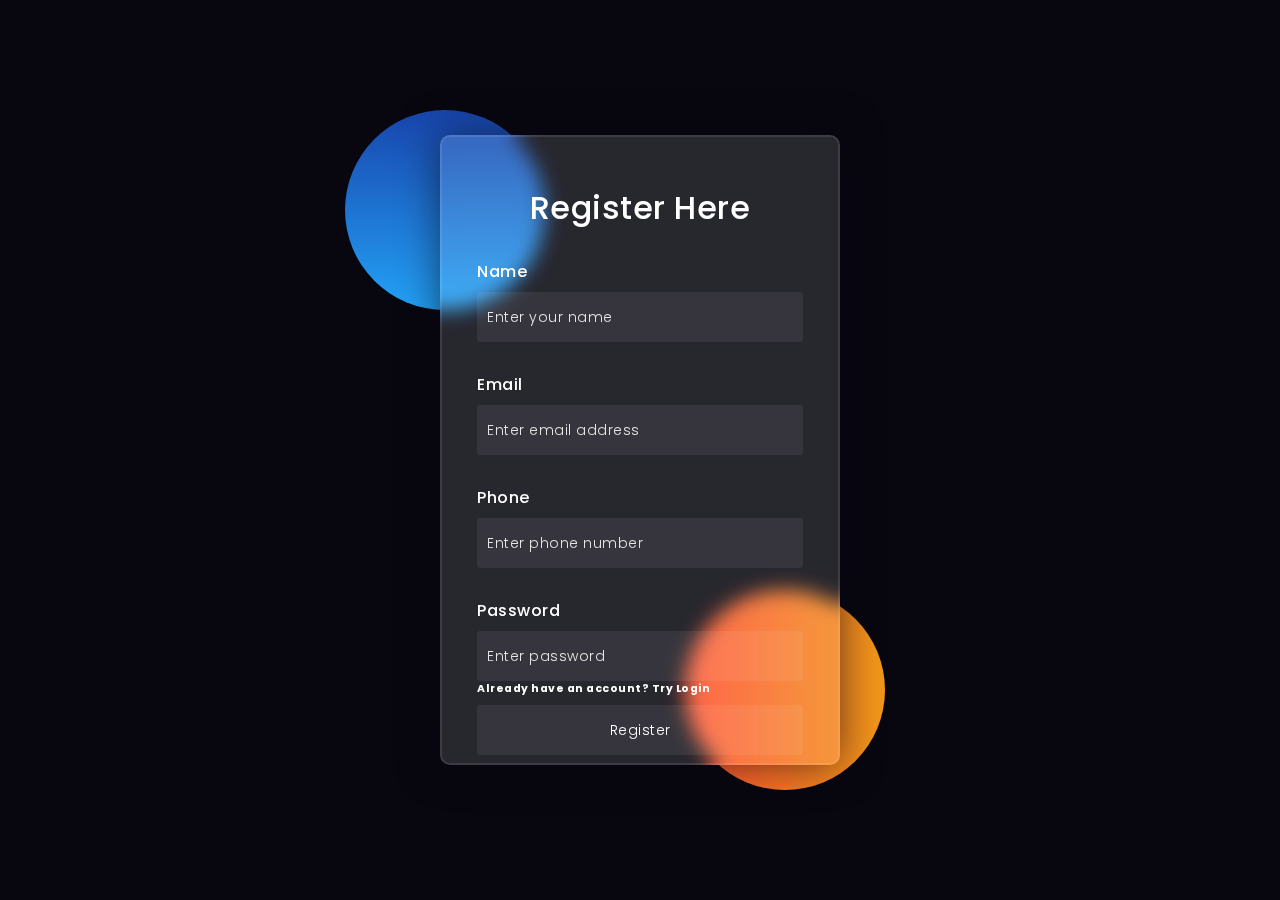
<file: src/main/resources/templates/registration.html>
<!DOCTYPE html>
<html lang="en" xmlns:th="http://www.thymeleaf.org">

<head>
    <title>Glassmorphism login Form Tutorial in html css</title>
    <link rel="preconnect" href="https://fonts.gstatic.com">
    <link rel="stylesheet" href="https://cdnjs.cloudflare.com/ajax/libs/font-awesome/5.15.4/css/all.min.css">
    <link href="https://fonts.googleapis.com/css2?family=Poppins:wght@300;500;600&display=swap" rel="stylesheet">
    <style>
        * {
            padding: 0;
            margin: 0;
            box-sizing: border-box;
        }

        body {
            background-color: #080710;
        }

        .background {
            width: 430px;
            height: 520px;
            position: absolute;
            transform: translate(-50%, -50%);
            left: 50%;
            top: 50%;
        }

        .background .shape {
            height: 200px;
            width: 200px;
            position: absolute;
            border-radius: 50%;
        }

        .shape:first-child {
            background: linear-gradient(
                #1845ad,
                #23a2f6
            );
            left: -80px;
            top: -80px;
        }

        .shape:last-child {
            background: linear-gradient(
                to right,
                #ff512f,
                #f09819
            );
            right: -30px;
            bottom: -80px;
        }

        form {
            height: 630px;
            width: 400px;
            background-color: rgba(255, 255, 255, 0.13);
            position: absolute;
            transform: translate(-50%, -50%);
            top: 50%;
            left: 50%;
            border-radius: 10px;
            backdrop-filter: blur(10px);
            border: 2px solid rgba(255, 255, 255, 0.1);
            box-shadow: 0 0 40px rgba(8, 7, 16, 0.6);
            padding: 50px 35px;
        }

        form * {
            font-family: 'Poppins', sans-serif;
            color: #ffffff;
            letter-spacing: 0.5px;
            outline: none;
            border: none;
        }

        form h3 {
            font-size: 32px;
            font-weight: 500;
            line-height: 42px;
            text-align: center;
        }

        label {
            display: block;
            margin-top: 30px;
            font-size: 16px;
            font-weight: 500;
        }

        input {
            display: block;
            height: 50px;
            width: 100%;
            background-color: rgba(255, 255, 255, 0.07);
            border-radius: 3px;
            padding: 0 10px;
            margin-top: 8px;
            font-size: 14px;
            font-weight: 300;
        }

        ::placeholder {
            color: #e5e5e5;
        }

        button {
            margin-top: 50px;
            width: 100%;
            background-color: #ffffff;
            color: #080710;
            padding: 15px 0;
            font-size: 18px;
            font-weight: 600;
            border-radius: 5px;
            cursor: pointer;
        }

        .social {
            margin-top: 30px;
            display: flex;
        }

        .social div {
            background: red;
            width: 150px;
            border-radius: 3px;
            padding: 5px 10px 10px 5px;
            background-color: rgba(255, 255, 255, 0.27);
            color: #eaf0fb;
            text-align: center;
        }

        .social div:hover {
            background-color: rgba(255, 255, 255, 0.47);
        }

        .social .fb {
            margin-left: 25px;
        }

        .social i {
            margin-right: 4px;
        }
    </style>
</head>

<body>
    <div class="background">
        <div class="shape"></div>
        <div class="shape"></div>
    </div>

 
<form method="post" role="form" th:action="@{/registration/save}" th:object="${user}" onsubmit="return validateForm()">
     <h3>Register Here</h3>
    <div class="input-container">
        <label for="name">Name</label>
        <input type="text" id="name" name="name" placeholder="Enter your name" th:field="*{name}" required>
        <p th:errors="*{name}" class="text-danger"></p>
    </div>
    <div class="input-container">
        <label for="email">Email</label>
        <input type="email" id="email" name="email" placeholder="Enter email address" th:field="*{email}" required>
        <p th:errors="*{email}" class="text-danger"></p>
    </div>
    <div class="input-container">
        <label for="phone">Phone</label>
        <input type="tel" id="phone" name="phone" placeholder="Enter phone number" th:field="*{phone}" required>
        <p th:errors="*{phone}" class="text-danger"></p>
    </div>
    <div class="input-container">
        <label for="password">Password</label>
        <input type="password" id="password" name="password" placeholder="Enter password" th:field="*{password}" required>
        <p th:errors="*{password}" class="text-danger"></p>
    </div>
    <div>
        <h6>Already have an account? <a th:href="@{/login}">Try Login</a></h6>
        <input type="submit" value="Register">
    </div>
</form>
 
</body>

</html>
</file>
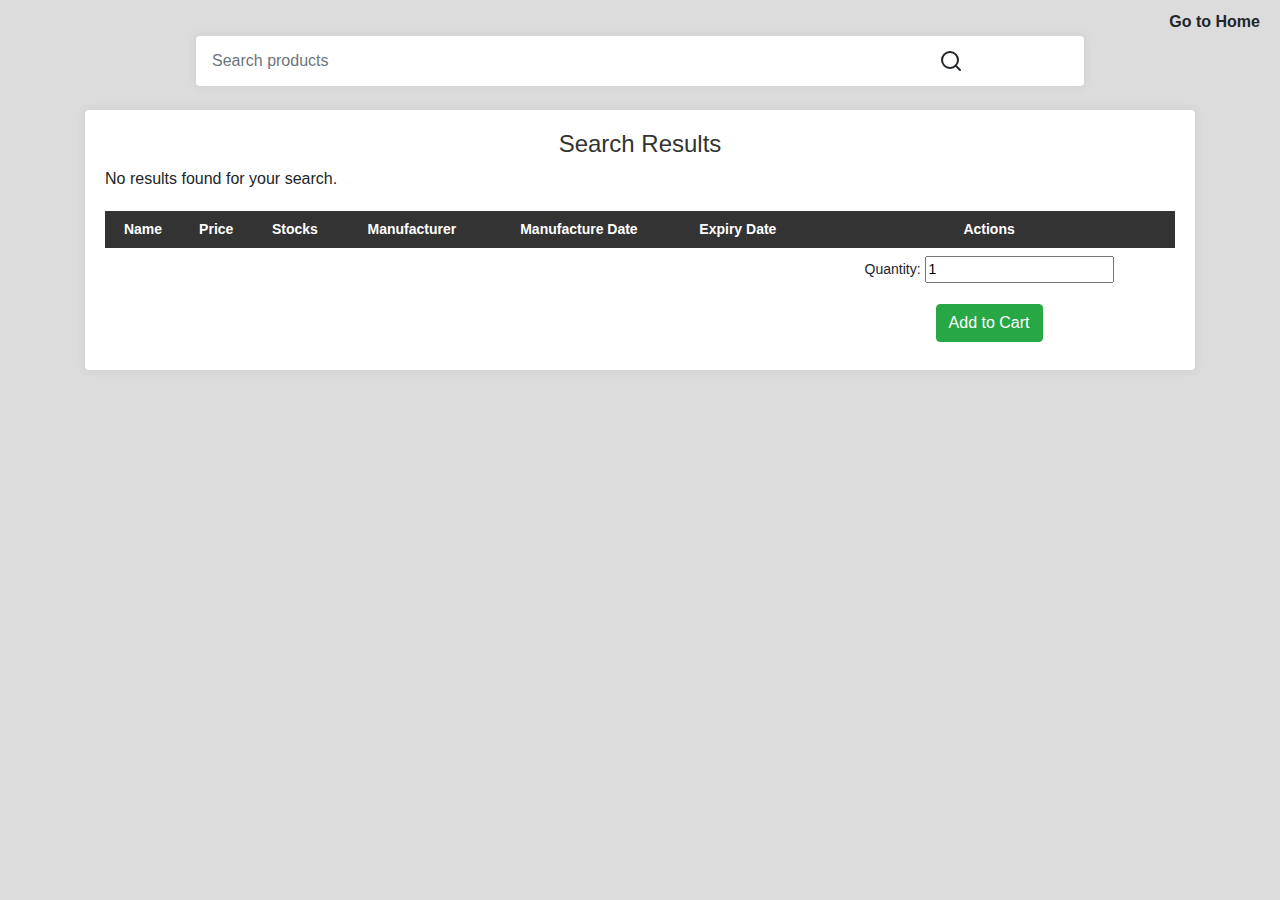
<file: src/main/resources/templates/search.html>
<!DOCTYPE html>
<html lang="en" xmlns:th="http://www.thymeleaf.org">

<head>
    <meta charset="utf-8">
    <title>General Search Results - Bootdey.com</title>
    <meta name="viewport" content="width=device-width, initial-scale=1">
    <link href="https://cdn.jsdelivr.net/npm/bootstrap@4.4.1/dist/css/bootstrap.min.css" rel="stylesheet">
    <style type="text/css">
        body {
            background: #dcdcdc;
            margin-top: 20px;
            font-family: Arial, sans-serif; /* Set a fallback font family */
        }

        .search-form {
            width: 80%;
            margin: 0 auto;
            margin-top: 1rem;
        }

        .search-form input {
            height: 100%;
            background: transparent;
            border: 0;
            display: block;
            width: 70%; /* Adjusted width */
            padding: 1rem;
            height: 100%;
            font-size: 1rem;
            float: left; /* Align input to the left */
        }

        .search-form button {
            height: 100%;
            width: 30%; /* Adjusted width */
            font-size: 1rem;
            float: right; /* Align button to the right */
        }

        .search-form button svg {
            width: 24px;
            height: 24px;
        }

        .search-body {
            margin-top: 1.5rem;
            margin-bottom: 1.5rem;
        }

        .card {
            border: 0;
            box-shadow: 0px 0px 10px 0px rgba(82, 63, 105, 0.1);
            -webkit-box-shadow: 0px 0px 10px 0px rgba(82, 63, 105, 0.1);
            -moz-box-shadow: 0px 0px 10px 0px rgba(82, 63, 105, 0.1);
            -ms-box-shadow: 0px 0px 10px 0px rgba(82, 63, 105, 0.1);
        }

        table {
            font-size: 14px;
            border-collapse: collapse;
            width: 100%;
            margin-top: 20px;
        }

        th, td {
            text-align: center;
            padding: 8px;
        }

        th {
            background-color: #333;
            color: #fff;
        }

        tr:nth-child(even) {
            background-color: #f2f2f2;
        }

        h1 {
            text-align: center;
            font-size: 24px;
            color: #333; /* Change to your preferred font color */
        }
          .go-to-home {
            position: absolute;
            top: 10px;
            right: 20px;
            text-decoration: none;
            color: #4caf50;
            font-weight: bold;
            font-size: 16px;
        }
    </style>
</head>

<body>
	 <a class="go-to-home" th:href="@{/home}">Go to Home</a>
  <div class="container">
        <div class="row">
            <div class="col-lg-12 card-margin">
                <div class="card search-form">
                    <div class="card-body p-0">
                        <form action="/home/search" method="GET">
                            <div class="row no-gutters">
                                <div class="col-lg-12 col-md-12 col-sm-12">
                                    <input type="text" name="query" placeholder="Search products" class="form-control" id="search">

                                    <button type="submit" class="btn btn-base">
                                        <svg xmlns="http://www.w3.org/2000/svg" width="24" height="24" viewBox="0 0 24 24" fill="none" stroke="currentColor" stroke-width="2" stroke-linecap="round" stroke-linejoin="round" class="feather feather-search">
                                            <circle cx="11" cy="11" r="8"></circle>
                                            <line x1="21" y1="21" x2="16.65" y2="16.65"></line>
                                        </svg>
                                    </button>
                                </div>
                            </div>
                        </form>
                    </div>
                </div>
            </div>
        </div>

        <div class="row search-body">
            <div class="col-12">
                <div class="card card-margin">
                    <div class="card-body">
                        <h1>Search Results</h1>

                        <div th:if="${noResults}">
                            <p>No results found for your search.</p>
                        </div>

                        <div th:if="${not #lists.isEmpty(searchResults)}">
                            <table>
                                <thead>
                                    <tr>
                                        <th>Name</th>
                                        <th>Price</th>
                                        <th>Stocks</th>
                                        <th>Manufacturer</th>
                                        <th>Manufacture Date</th>
                                        <th>Expiry Date</th>
                                        <th>Actions</th>
                                    </tr>
                                </thead>
                                <tbody>
                                    <tr th:each="product : ${searchResults}">
                                        <td th:text="${product.name}"></td>
                                        <td th:text="${product.price}"></td>
                                        <td th:text="${product.stocks}"></td>
                                        <td th:text="${product.manufacturer}"></td>
                                        <td th:text="${product.manufactdate}"></td>
                                        <td th:text="${product.expiryDate}"></td>
                                        <td>
                <!-- Add to Cart Form -->
               <form th:action="@{/cart/add}" method="post" onsubmit="return validateStock()">
    <input type="hidden" name="serial" th:value="${product.serial}" />
    <input type="hidden" id="productStock" th:value="${product.stocks}" /> <!-- Hidden input for stock -->

    <label for="quantity">Quantity:</label>
    <input type="number" id="quantity" name="quantity" value="1" min="1" oninput="checkQuantity(this)" />
    
    <!-- Display message if stock is insufficient -->
    <p id="stockMessage" style="color: red;"></p>
    
    <button type="submit" class="btn btn-success">Add to Cart</button>
</form>

            </td>
                                    </tr>
                                </tbody>
                            </table>
                        </div>
                    </div>
                </div>
            </div>
        </div>
    </div>
    <script src="https://code.jquery.com/jquery-1.10.2.min.js"></script>
    <script src="https://cdn.jsdelivr.net/npm/bootstrap@4.4.1/dist/js/bootstrap.bundle.min.js"></script>
    </script>
     <script th:inline="javascript">
    var stock = document.getElementById('productStock').value; // Accessing stock from hidden input

    function validateStock() {
        var quantity = document.getElementById('quantity').value;
        var stockMessage = document.getElementById('stockMessage');
        
        if (parseInt(stock) < parseInt(quantity)) {
            stockMessage.innerText = 'Insufficient Stock';
            return false; // Prevent form submission
        } else {
            stockMessage.innerText = ''; // Clear the stock message if stock is sufficient
            return true; // Allow form submission
        }
    }
</script>
</body>

</html>
</file>
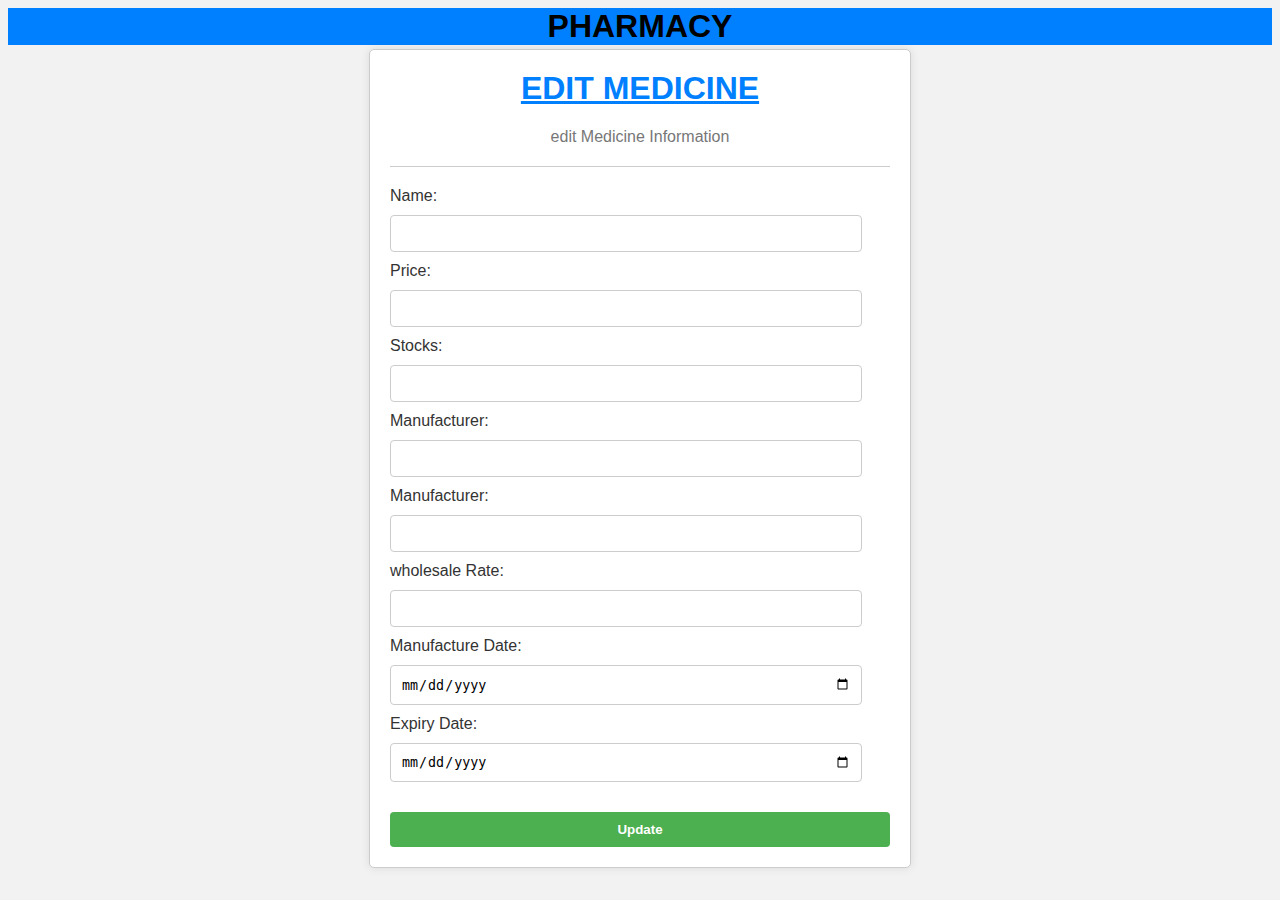
<file: src/main/resources/templates/update_product.html>
<!DOCTYPE html>
<html xmlns:th="http://www.thymeleaf.org">
<head>
    <style>
        body {
            font-family: Arial, sans-serif;
            background-color: #f2f2f2;
        }

        .container {
            width: 500px;
            margin: 0 auto;
            padding: 20px;
            background-color: #fff;
            border: 1px solid #ccc;
            border-radius: 5px;
            box-shadow: 0 0 10px rgba(0, 0, 0, 0.1);
        }

        h1 {
            margin-top: 0;
        }

        p {
            text-align: center;
            color: #777;
            margin-bottom: 20px;
        }

        label {
            display: block;
            margin-bottom: 10px;
            color: #333;
        }

        input[type="text"],
        input[type="date"],
        input[type="number"] {
            width: 90%;
            padding: 10px;
            margin-bottom: 10px;
            border: 1px solid #ccc;
            border-radius: 4px;
        }

        hr {
            margin-top: 20px;
            margin-bottom: 20px;
            border: 0;
            border-top: 1px solid #ccc;
        }

        button[type="submit"] {
            display: block;
            width: 100%;
            padding: 10px;
            margin-top: 20px;
            background-color: #4CAF50;
            color: #fff;
            border: none;
            border-radius: 4px;
            cursor: pointer;
            font-weight: bold;
        }

        button[type="submit"]:hover {
            background-color: #45a049;
        }

        .container.signin {
            text-align: center;
            color: #777;
        }

        .btn {
            border: none;
            background-color: inherit;
            font-size: 16px;
            cursor: pointer;
            display: inline-block;
        }

        .bar {
            background-color: rgb(0, 128, 255);
            margin-bottom: 4px;
        }

        .warning {
            color: rgb(242, 240, 237);
        }
    </style>
</head>
<body>
    <form th:object="${product}" method="post" th:action="@{'/products/' + ${product.serial}}">
        <div class="bar">
            <div>
                <center>
                   
                        <h1 style="margin: 0%; text-align: center;">PHARMACY</h1>
                    </button>
                </center>
            </div>
        </div>

        <div class="container">
            <h1 style="text-align: center; color: rgb(0, 128, 255);"><u>EDIT MEDICINE</u></h1>
            <p>edit Medicine Information </p>
            <hr>

            <!-- Hidden field for serial -->
            <input type="hidden" th:field="*{serial}" />

            <!-- Input fields for other properties -->
            <div>
                <label for="name">Name:</label>
                <input type="text" th:field="*{name}" id="name" required />
            </div>

            <div>
                <label for="price">Price:</label>
                <input type="number" th:field="*{price}" id="price" required />
            </div>

            <div>
                <label for="stocks">Stocks:</label>
                <input type="number" th:field="*{stocks}" id="stocks" required />
            </div>

            <div>
                <label for="manufacturer">Manufacturer:</label>
                <input type="text" th:field="*{manufacturer}" id="manufacturer" required />
            </div>
<div>
                <label for="compound">Manufacturer:</label>
                <input type="text" th:field="*{compound}" id="compound" required />
            </div>
             <div>
                <label for="wholesale">wholesale Rate:</label>
                <input type="number" th:field="*{wholesaleRate}" id="wholesale_rate" required />
            </div>


            <div>
                <label for="manufactdate">Manufacture Date:</label>
                <input type="date" th:field="*{manufactdate}" id="manufactdate" required />
            </div>

            <div>
                <label for="expiryDate">Expiry Date:</label>
                <input type="date" th:field="*{expiryDate}" id="expiryDate" required />
            </div>

            <button type="submit">Update</button>
        </div>
    </form>
</body>
</html>
</file>
